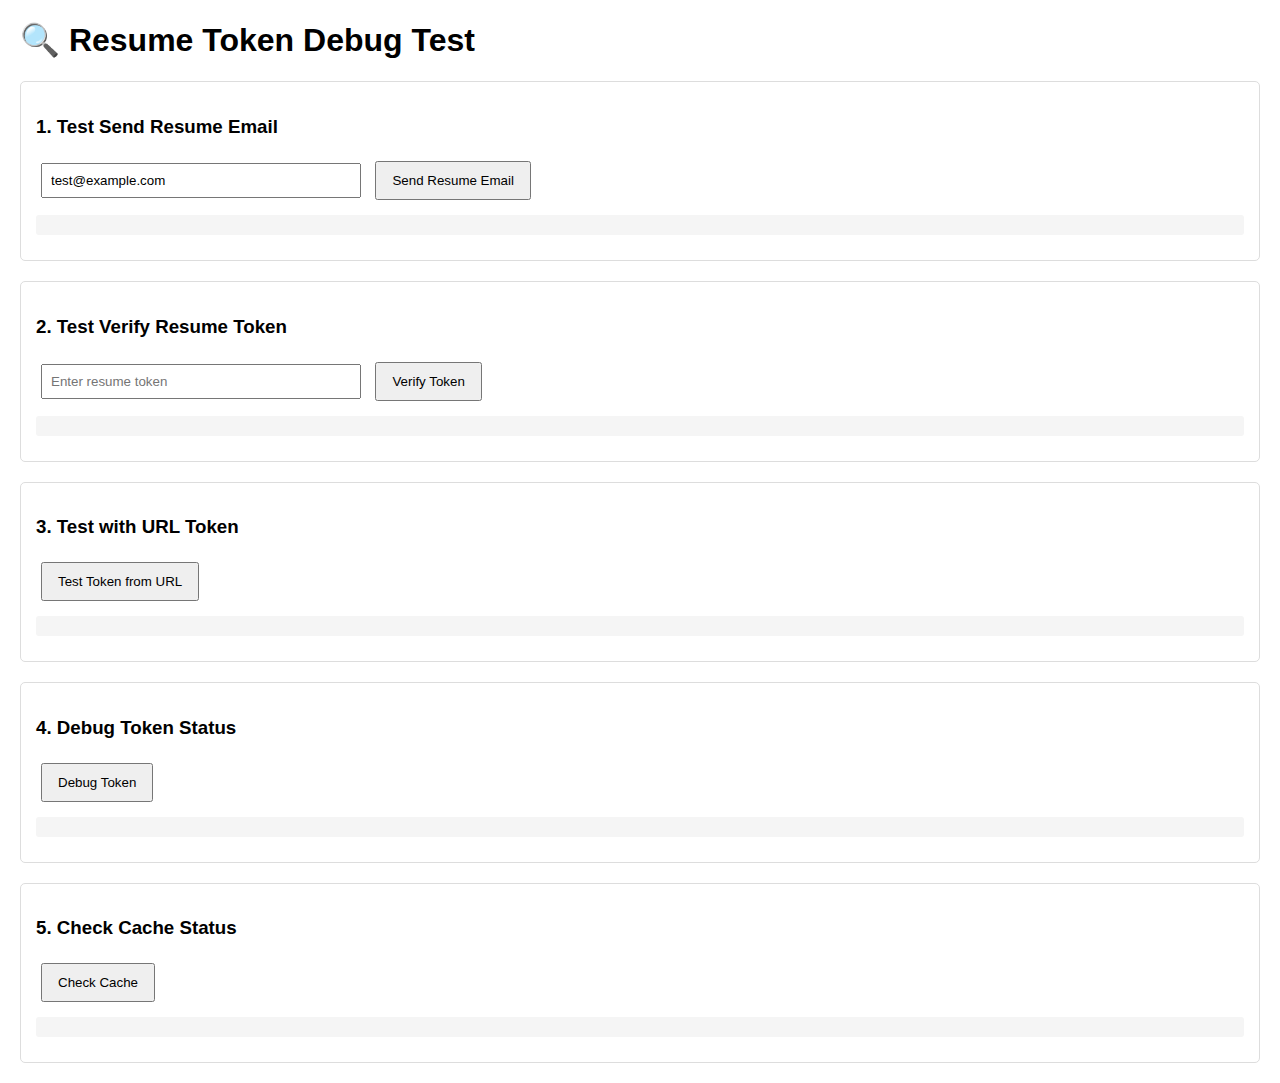
<file: climoro_onboarding/www/apply/test_token_debug.html>
<!DOCTYPE html>
<html lang="en">
<head>
    <meta charset="UTF-8">
    <meta name="viewport" content="width=device-width, initial-scale=1.0">
    <title>Resume Token Debug Test</title>
    <style>
        body { font-family: Arial, sans-serif; margin: 20px; }
        .test-section { margin: 20px 0; padding: 15px; border: 1px solid #ddd; border-radius: 5px; }
        .result { margin: 10px 0; padding: 10px; background: #f5f5f5; border-radius: 3px; }
        .success { background: #d4edda; color: #155724; }
        .error { background: #f8d7da; color: #721c24; }
        button { padding: 10px 15px; margin: 5px; cursor: pointer; }
        input { padding: 8px; margin: 5px; width: 300px; }
    </style>
</head>
<body>
    <h1>🔍 Resume Token Debug Test</h1>
    
    <div class="test-section">
        <h3>1. Test Send Resume Email</h3>
        <input type="email" id="testEmail" placeholder="Enter email address" value="test@example.com">
        <button onclick="testSendResumeEmail()">Send Resume Email</button>
        <div id="sendResult" class="result"></div>
    </div>
    
    <div class="test-section">
        <h3>2. Test Verify Resume Token</h3>
        <input type="text" id="testToken" placeholder="Enter resume token">
        <button onclick="testVerifyToken()">Verify Token</button>
        <div id="verifyResult" class="result"></div>
    </div>
    
    <div class="test-section">
        <h3>3. Test with URL Token</h3>
        <button onclick="testUrlToken()">Test Token from URL</button>
        <div id="urlResult" class="result"></div>
    </div>
    
    <div class="test-section">
        <h3>4. Debug Token Status</h3>
        <button onclick="debugToken()">Debug Token</button>
        <div id="debugResult" class="result"></div>
    </div>
    
    <div class="test-section">
        <h3>5. Check Cache Status</h3>
        <button onclick="checkCacheStatus()">Check Cache</button>
        <div id="cacheResult" class="result"></div>
    </div>

    <script>
        function testSendResumeEmail() {
            const email = document.getElementById('testEmail').value;
            const resultDiv = document.getElementById('sendResult');
            
            resultDiv.innerHTML = 'Sending resume email...';
            resultDiv.className = 'result';
            
            frappe.call({
                method: 'climoro_onboarding.www.apply.api.send_resume_email',
                args: { email: email },
                callback: function(response) {
                    console.log('Send resume email response:', response);
                    if (response.message && response.message.success) {
                        resultDiv.innerHTML = `
                            <strong>✅ Success!</strong><br>
                            Message: ${response.message.message}<br>
                            Token: ${response.message.token || 'No token returned'}
                        `;
                        resultDiv.className = 'result success';
                        
                        // Auto-fill the token field for testing
                        if (response.message.token) {
                            document.getElementById('testToken').value = response.message.token;
                        }
                    } else {
                        resultDiv.innerHTML = `
                            <strong>❌ Failed!</strong><br>
                            Message: ${response.message ? response.message.message : 'Unknown error'}
                        `;
                        resultDiv.className = 'result error';
                    }
                },
                error: function(xhr, status, error) {
                    console.error('Send resume email error:', error);
                    resultDiv.innerHTML = `
                        <strong>❌ Error!</strong><br>
                        Status: ${status}<br>
                        Error: ${error}
                    `;
                    resultDiv.className = 'result error';
                }
            });
        }
        
        function testVerifyToken() {
            const token = document.getElementById('testToken').value;
            const resultDiv = document.getElementById('verifyResult');
            
            if (!token) {
                resultDiv.innerHTML = '<strong>❌ Please enter a token first!</strong>';
                resultDiv.className = 'result error';
                return;
            }
            
            resultDiv.innerHTML = 'Verifying token...';
            resultDiv.className = 'result';
            
            frappe.call({
                method: 'climoro_onboarding.www.apply.api.verify_resume_token',
                args: { token: token },
                callback: function(response) {
                    console.log('Verify token response:', response);
                    if (response.message && response.message.success) {
                        resultDiv.innerHTML = `
                            <strong>✅ Token Valid!</strong><br>
                            Message: ${response.message.message}<br>
                            Current Step: ${response.message.current_step}<br>
                            Email: ${response.message.session_data ? response.message.session_data.email : 'N/A'}<br>
                            Company: ${response.message.session_data && response.message.session_data.company_name ? response.message.session_data.company_name : 'N/A'}
                        `;
                        resultDiv.className = 'result success';
                    } else {
                        resultDiv.innerHTML = `
                            <strong>❌ Token Invalid!</strong><br>
                            Message: ${response.message ? response.message.message : 'Unknown error'}
                        `;
                        resultDiv.className = 'result error';
                    }
                },
                error: function(xhr, status, error) {
                    console.error('Verify token error:', error);
                    resultDiv.innerHTML = `
                        <strong>❌ Error!</strong><br>
                        Status: ${status}<br>
                        Error: ${error}
                    `;
                    resultDiv.className = 'result error';
                }
            });
        }
        
        function testUrlToken() {
            const urlParams = new URLSearchParams(window.location.search);
            const resumeToken = urlParams.get('resume');
            const resultDiv = document.getElementById('urlResult');
            
            if (!resumeToken) {
                resultDiv.innerHTML = '<strong>❌ No resume token found in URL!</strong>';
                resultDiv.className = 'result error';
                return;
            }
            
            resultDiv.innerHTML = `Testing token from URL: ${resumeToken}`;
            resultDiv.className = 'result';
            
            // Auto-fill the token field
            document.getElementById('testToken').value = resumeToken;
            
            // Test the token
            testVerifyToken();
        }
        
        function debugToken() {
            const token = document.getElementById('testToken').value;
            const resultDiv = document.getElementById('debugResult');
            
            if (!token) {
                resultDiv.innerHTML = '<strong>❌ Please enter a token first!</strong>';
                resultDiv.className = 'result error';
                return;
            }
            
            resultDiv.innerHTML = 'Debugging token...';
            resultDiv.className = 'result';
            
            frappe.call({
                method: 'climoro_onboarding.www.apply.api.debug_resume_token',
                args: { token: token },
                callback: function(response) {
                    console.log('Debug token response:', response);
                    if (response.message && response.message.success) {
                        const debug = response.message.debug_info;
                        resultDiv.innerHTML = `
                            <strong>🔍 Debug Information</strong><br>
                            Token: ${debug.token}<br>
                            Session Key: ${debug.session_key}<br>
                            Cache Exists: ${debug.cache_exists ? '✅ Yes' : '❌ No'}<br>
                            Email: ${debug.email || 'N/A'}<br>
                            Current Step: ${debug.current_step || 'N/A'}<br>
                            Expires At: ${debug.expires_at || 'N/A'}<br>
                            Application Count: ${debug.application_count || 0}<br>
                            ${debug.cache_data ? `<br><strong>Cache Data:</strong><br><pre>${JSON.stringify(debug.cache_data, null, 2)}</pre>` : ''}
                        `;
                        resultDiv.className = 'result success';
                    } else {
                        resultDiv.innerHTML = `
                            <strong>❌ Debug Failed!</strong><br>
                            Message: ${response.message ? response.message.message : 'Unknown error'}
                        `;
                        resultDiv.className = 'result error';
                    }
                },
                error: function(xhr, status, error) {
                    console.error('Debug token error:', error);
                    resultDiv.innerHTML = `
                        <strong>❌ Error!</strong><br>
                        Status: ${status}<br>
                        Error: ${error}
                    `;
                    resultDiv.className = 'result error';
                }
            });
        }
        
        function checkCacheStatus() {
            const resultDiv = document.getElementById('cacheResult');
            resultDiv.innerHTML = 'Checking cache status...';
            resultDiv.className = 'result';
            
            // This is a simple test - in a real scenario, you'd need a backend API
            resultDiv.innerHTML = `
                <strong>ℹ️ Cache Status</strong><br>
                Note: Cache status can only be checked from the backend.<br>
                Try testing with a token to see if it's working.
            `;
            resultDiv.className = 'result';
        }
        
        // Auto-test URL token on page load
        window.onload = function() {
            const urlParams = new URLSearchParams(window.location.search);
            const resumeToken = urlParams.get('resume');
            if (resumeToken) {
                console.log('Auto-testing URL token:', resumeToken);
                document.getElementById('testToken').value = resumeToken;
                setTimeout(() => testUrlToken(), 1000);
            }
        };
    </script>
</body>
</html>
</file>
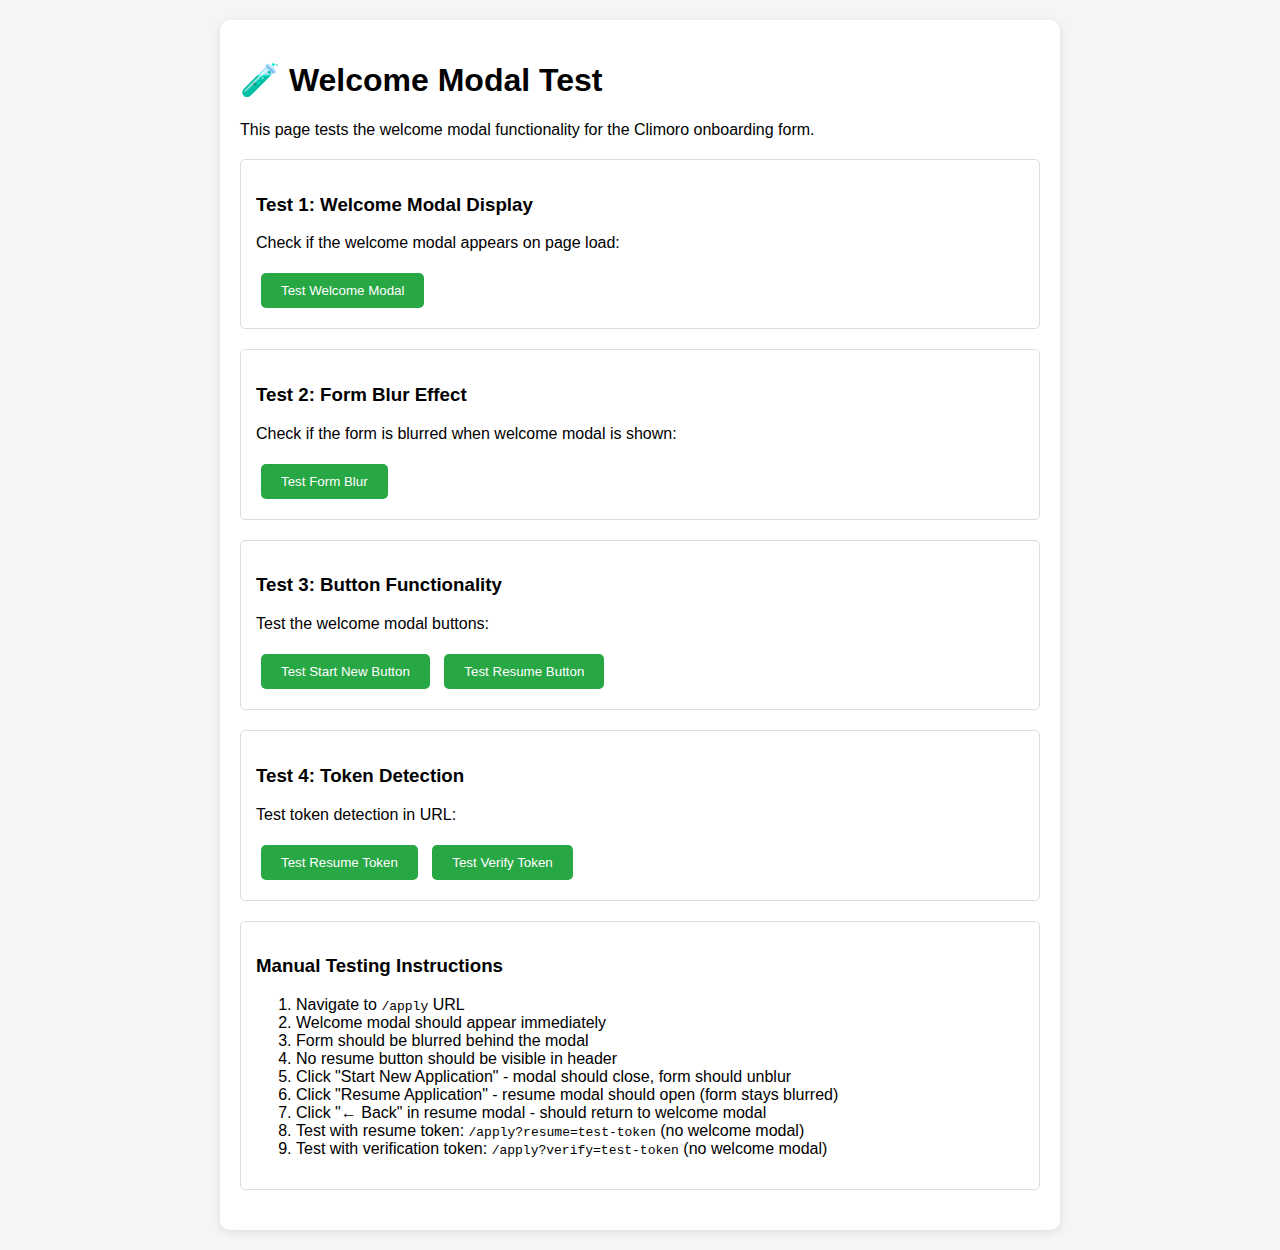
<file: climoro_onboarding/www/apply/test_welcome_modal.html>
<!DOCTYPE html>
<html lang="en">
<head>
    <meta charset="UTF-8">
    <meta name="viewport" content="width=device-width, initial-scale=1.0">
    <title>Welcome Modal Test</title>
    <style>
        body {
            font-family: Arial, sans-serif;
            margin: 0;
            padding: 20px;
            background: #f5f5f5;
        }
        
        .test-container {
            max-width: 800px;
            margin: 0 auto;
            background: white;
            padding: 20px;
            border-radius: 10px;
            box-shadow: 0 2px 10px rgba(0,0,0,0.1);
        }
        
        .test-section {
            margin: 20px 0;
            padding: 15px;
            border: 1px solid #ddd;
            border-radius: 5px;
        }
        
        .test-btn {
            background: #28a745;
            color: white;
            border: none;
            padding: 10px 20px;
            border-radius: 5px;
            cursor: pointer;
            margin: 5px;
        }
        
        .test-btn:hover {
            background: #218838;
        }
        
        .status {
            padding: 10px;
            margin: 10px 0;
            border-radius: 5px;
        }
        
        .status.success {
            background: #d4edda;
            color: #155724;
            border: 1px solid #c3e6cb;
        }
        
        .status.error {
            background: #f8d7da;
            color: #721c24;
            border: 1px solid #f5c6cb;
        }
    </style>
</head>
<body>
    <div class="test-container">
        <h1>🧪 Welcome Modal Test</h1>
        <p>This page tests the welcome modal functionality for the Climoro onboarding form.</p>
        
        <div class="test-section">
            <h3>Test 1: Welcome Modal Display</h3>
            <p>Check if the welcome modal appears on page load:</p>
            <button class="test-btn" onclick="testWelcomeModal()">Test Welcome Modal</button>
            <div id="test1-result"></div>
        </div>
        
        <div class="test-section">
            <h3>Test 2: Form Blur Effect</h3>
            <p>Check if the form is blurred when welcome modal is shown:</p>
            <button class="test-btn" onclick="testFormBlur()">Test Form Blur</button>
            <div id="test2-result"></div>
        </div>
        
        <div class="test-section">
            <h3>Test 3: Button Functionality</h3>
            <p>Test the welcome modal buttons:</p>
            <button class="test-btn" onclick="testStartNewButton()">Test Start New Button</button>
            <button class="test-btn" onclick="testResumeButton()">Test Resume Button</button>
            <div id="test3-result"></div>
        </div>
        
        <div class="test-section">
            <h3>Test 4: Token Detection</h3>
            <p>Test token detection in URL:</p>
            <button class="test-btn" onclick="testResumeToken()">Test Resume Token</button>
            <button class="test-btn" onclick="testVerifyToken()">Test Verify Token</button>
            <div id="test4-result"></div>
        </div>
        
        <div class="test-section">
            <h3>Manual Testing Instructions</h3>
            <ol>
                <li>Navigate to <code>/apply</code> URL</li>
                <li>Welcome modal should appear immediately</li>
                <li>Form should be blurred behind the modal</li>
                <li>No resume button should be visible in header</li>
                <li>Click "Start New Application" - modal should close, form should unblur</li>
                <li>Click "Resume Application" - resume modal should open (form stays blurred)</li>
                <li>Click "← Back" in resume modal - should return to welcome modal</li>
                <li>Test with resume token: <code>/apply?resume=test-token</code> (no welcome modal)</li>
                <li>Test with verification token: <code>/apply?verify=test-token</code> (no welcome modal)</li>
            </ol>
        </div>
    </div>

    <script>
        function showResult(elementId, message, isSuccess = true) {
            const element = document.getElementById(elementId);
            element.innerHTML = `<div class="status ${isSuccess ? 'success' : 'error'}">${message}</div>`;
        }
        
        function testWelcomeModal() {
            // Simulate checking if welcome modal exists and is visible
            const welcomeModal = document.querySelector('#welcome-modal');
            if (welcomeModal) {
                showResult('test1-result', '✅ Welcome modal element found in DOM');
            } else {
                showResult('test1-result', '❌ Welcome modal element not found', false);
            }
        }
        
        function testFormBlur() {
            // Simulate checking form blur functionality
            const formContainer = document.querySelector('#form-container');
            if (formContainer) {
                showResult('test2-result', '✅ Form container element found - blur functionality should work');
            } else {
                showResult('test2-result', '❌ Form container element not found', false);
            }
        }
        
        function testStartNewButton() {
            // Simulate start new button functionality
            showResult('test3-result', '✅ Start New button should close modal and unblur form');
        }
        
        function testResumeButton() {
            // Simulate resume button functionality
            showResult('test3-result', '✅ Resume button should open resume modal');
        }
        
        function testResumeToken() {
            // Test resume token detection
            const urlParams = new URLSearchParams(window.location.search);
            const resumeToken = urlParams.get('resume');
            
            if (resumeToken) {
                showResult('test4-result', `✅ Resume token detected: ${resumeToken}`);
            } else {
                showResult('test4-result', 'ℹ️ No resume token in current URL (this is normal)');
            }
        }
        
        function testVerifyToken() {
            // Test verification token detection
            const urlParams = new URLSearchParams(window.location.search);
            const verifyToken = urlParams.get('verify');
            
            if (verifyToken) {
                showResult('test4-result', `✅ Verification token detected: ${verifyToken}`);
            } else {
                showResult('test4-result', 'ℹ️ No verification token in current URL (this is normal)');
            }
        }
        
        // Auto-run tests on page load
        window.addEventListener('load', function() {
            setTimeout(() => {
                testWelcomeModal();
                testFormBlur();
                testResumeToken();
            }, 1000);
        });
    </script>
</body>
</html>
</file>
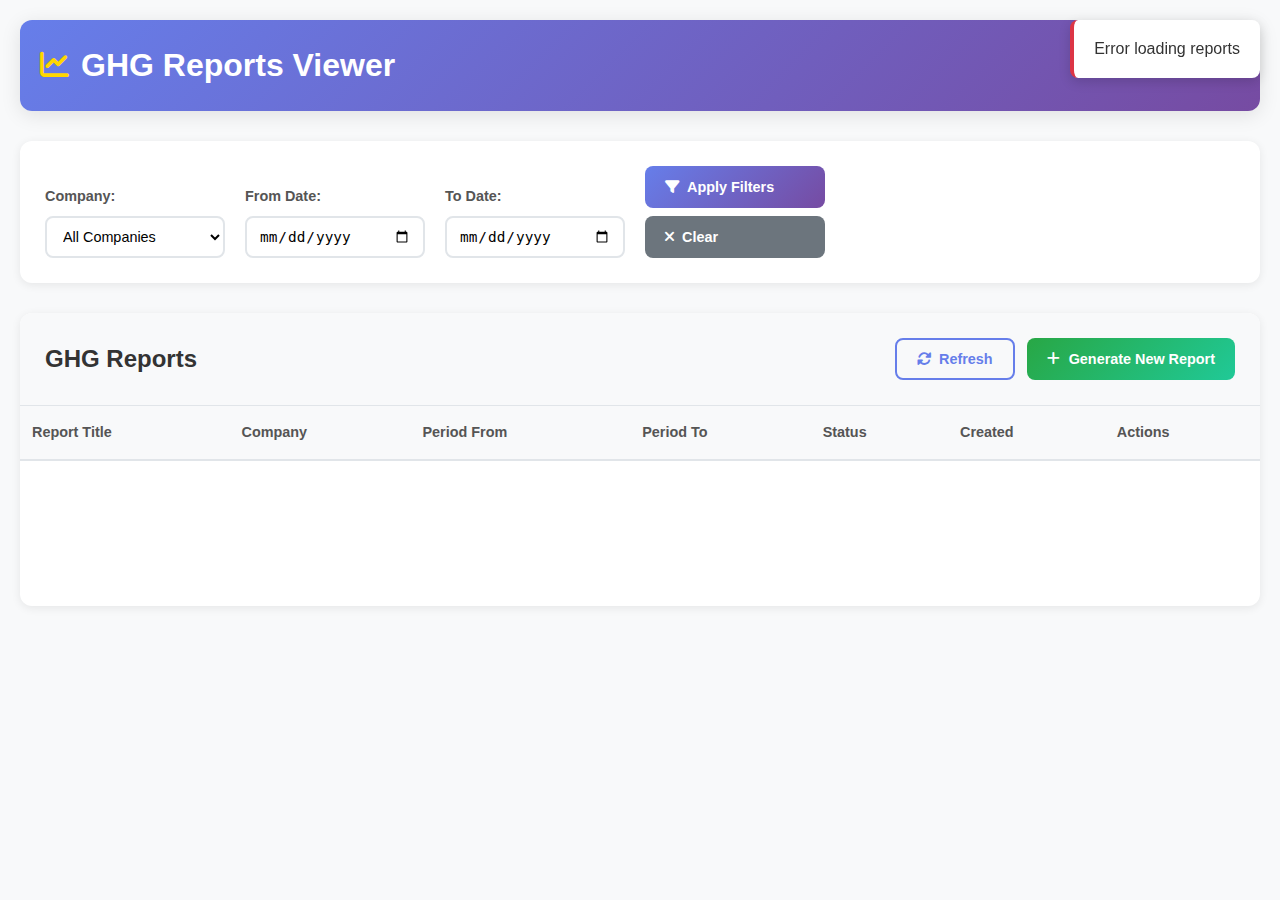
<file: climoro_onboarding/climoro_onboarding/www/ghg_reports_viewer/ghg_reports_viewer.html>
<!DOCTYPE html>
<html lang="en">
<head>
    <meta charset="UTF-8">
    <meta name="viewport" content="width=device-width, initial-scale=1.0">
    <title>GHG Reports Viewer</title>
    <link rel="stylesheet" href="ghg_reports_viewer.css">
    <link href="https://cdnjs.cloudflare.com/ajax/libs/font-awesome/6.0.0/css/all.min.css" rel="stylesheet">
</head>
<body>
    <div class="container">
        <!-- Header -->
        <header class="header">
            <div class="header-content">
                <h1><i class="fas fa-chart-line"></i> GHG Reports Viewer</h1>
                <div class="user-info">
                    <span id="user-name"></span>
                    <span id="user-company"></span>
                </div>
            </div>
        </header>

        <!-- Filters Section -->
        <div class="filters-section">
            <div class="filter-group">
                <label for="company-filter">Company:</label>
                <select id="company-filter" class="filter-select">
                    <option value="">All Companies</option>
                </select>
            </div>
            <div class="filter-group">
                <label for="date-from">From Date:</label>
                <input type="date" id="date-from" class="filter-input">
            </div>
            <div class="filter-group">
                <label for="date-to">To Date:</label>
                <input type="date" id="date-to" class="filter-input">
            </div>
            <div class="filter-group">
                <button id="apply-filters" class="btn btn-primary">
                    <i class="fas fa-filter"></i> Apply Filters
                </button>
                <button id="clear-filters" class="btn btn-secondary">
                    <i class="fas fa-times"></i> Clear
                </button>
            </div>
        </div>

        <!-- Reports Table -->
        <div class="reports-section">
            <div class="section-header">
                <h2>GHG Reports</h2>
                <div class="section-actions">
                    <button id="refresh-reports" class="btn btn-outline">
                        <i class="fas fa-sync-alt"></i> Refresh
                    </button>
                    <button id="generate-new-report" class="btn btn-success">
                        <i class="fas fa-plus"></i> Generate New Report
                    </button>
                </div>
            </div>
            
            <div class="table-container">
                <table id="reports-table" class="reports-table">
                    <thead>
                        <tr>
                            <th>Report Title</th>
                            <th>Company</th>
                            <th>Period From</th>
                            <th>Period To</th>
                            <th>Status</th>
                            <th>Created</th>
                            <th>Actions</th>
                        </tr>
                    </thead>
                    <tbody id="reports-tbody">
                        <!-- Reports will be populated here -->
                    </tbody>
                </table>
                <div id="loading" class="loading hidden">
                    <div class="spinner"></div>
                    <span>Loading reports...</span>
                </div>
                <div id="no-reports" class="no-reports hidden">
                    <i class="fas fa-inbox"></i>
                    <p>No reports found matching your criteria</p>
                </div>
            </div>
        </div>
    </div>

    <!-- Generate Report Modal -->
    <div id="generate-modal" class="modal hidden">
        <div class="modal-content">
            <div class="modal-header">
                <h3><i class="fas fa-file-pdf"></i> Generate New GHG Report</h3>
                <button class="modal-close" id="close-modal">&times;</button>
            </div>
            <div class="modal-body">
                <form id="generate-form">
                    <div class="form-group">
                        <label for="modal-company">Company *</label>
                        <select id="modal-company" class="form-input" required>
                            <option value="">Select Company</option>
                        </select>
                    </div>
                    <div class="form-group">
                        <label for="modal-period-from">Period From *</label>
                        <input type="date" id="modal-period-from" class="form-input" required>
                    </div>
                    <div class="form-group">
                        <label for="modal-period-to">Period To *</label>
                        <input type="date" id="modal-period-to" class="form-input" required>
                    </div>
                    <div class="form-group">
                        <label for="modal-report-title">Report Title *</label>
                        <input type="text" id="modal-report-title" class="form-input" placeholder="Enter report title" required>
                    </div>
                </form>
            </div>
            <div class="modal-footer">
                <button type="button" class="btn btn-secondary" id="cancel-generate">Cancel</button>
                <button type="submit" class="btn btn-success" id="submit-generate">
                    <i class="fas fa-file-pdf"></i> Generate PDF
                </button>
            </div>
        </div>
    </div>

    <!-- Loading Overlay -->
    <div id="loading-overlay" class="loading-overlay hidden">
        <div class="loading-content">
            <div class="spinner large"></div>
            <h3>Generating PDF Report...</h3>
            <p>This may take a few moments. Please wait.</p>
        </div>
    </div>

    <!-- Success/Error Messages -->
    <div id="message-container" class="message-container"></div>

    <script src="ghg_reports_viewer.js"></script>
</body>
</html>
</file>
<file: climoro_onboarding/climoro_onboarding/www/ghg_reports_viewer/ghg_reports_viewer.css>
/* Reset and Base Styles */
* {
    margin: 0;
    padding: 0;
    box-sizing: border-box;
}

body {
    font-family: -apple-system, BlinkMacSystemFont, 'Segoe UI', Roboto, Oxygen, Ubuntu, Cantarell, sans-serif;
    background-color: #f8f9fa;
    color: #333;
    line-height: 1.6;
}

.container {
    max-width: 1400px;
    margin: 0 auto;
    padding: 20px;
}

/* Header Styles */
.header {
    background: linear-gradient(135deg, #667eea 0%, #764ba2 100%);
    color: white;
    padding: 20px 0;
    margin-bottom: 30px;
    border-radius: 12px;
    box-shadow: 0 4px 20px rgba(0, 0, 0, 0.1);
}

.header-content {
    display: flex;
    justify-content: space-between;
    align-items: center;
    padding: 0 20px;
}

.header h1 {
    font-size: 2rem;
    font-weight: 600;
    display: flex;
    align-items: center;
    gap: 12px;
}

.header h1 i {
    font-size: 1.8rem;
    color: #ffd700;
}

.user-info {
    display: flex;
    flex-direction: column;
    align-items: flex-end;
    gap: 4px;
    font-size: 0.9rem;
    opacity: 0.9;
}

/* Filter Section */
.filters-section {
    background: white;
    padding: 25px;
    border-radius: 12px;
    box-shadow: 0 2px 10px rgba(0, 0, 0, 0.08);
    margin-bottom: 30px;
    display: flex;
    flex-wrap: wrap;
    gap: 20px;
    align-items: end;
}

.filter-group {
    display: flex;
    flex-direction: column;
    gap: 8px;
    min-width: 180px;
}

.filter-group label {
    font-weight: 600;
    color: #555;
    font-size: 0.9rem;
}

.filter-select,
.filter-input {
    padding: 10px 12px;
    border: 2px solid #e1e5e9;
    border-radius: 8px;
    font-size: 0.9rem;
    transition: all 0.3s ease;
    background: white;
}

.filter-select:focus,
.filter-input:focus {
    outline: none;
    border-color: #667eea;
    box-shadow: 0 0 0 3px rgba(102, 126, 234, 0.1);
}

/* Button Styles */
.btn {
    padding: 10px 20px;
    border: none;
    border-radius: 8px;
    font-size: 0.9rem;
    font-weight: 600;
    cursor: pointer;
    transition: all 0.3s ease;
    display: inline-flex;
    align-items: center;
    gap: 8px;
    text-decoration: none;
    min-height: 42px;
}

.btn:hover {
    transform: translateY(-2px);
    box-shadow: 0 4px 12px rgba(0, 0, 0, 0.15);
}

.btn-primary {
    background: linear-gradient(135deg, #667eea 0%, #764ba2 100%);
    color: white;
}

.btn-primary:hover {
    background: linear-gradient(135deg, #5a6fd8 0%, #6a4190 100%);
}

.btn-secondary {
    background: #6c757d;
    color: white;
}

.btn-secondary:hover {
    background: #5a6268;
}

.btn-success {
    background: linear-gradient(135deg, #28a745 0%, #20c997 100%);
    color: white;
}

.btn-success:hover {
    background: linear-gradient(135deg, #218838 0%, #1ea085 100%);
}

.btn-outline {
    background: transparent;
    color: #667eea;
    border: 2px solid #667eea;
}

.btn-outline:hover {
    background: #667eea;
    color: white;
}

.btn-danger {
    background: #dc3545;
    color: white;
}

.btn-danger:hover {
    background: #c82333;
}

.btn-sm {
    padding: 6px 12px;
    font-size: 0.8rem;
    min-height: 32px;
}

/* Reports Section */
.reports-section {
    background: white;
    border-radius: 12px;
    box-shadow: 0 2px 10px rgba(0, 0, 0, 0.08);
    overflow: hidden;
}

.section-header {
    padding: 25px;
    border-bottom: 1px solid #e1e5e9;
    display: flex;
    justify-content: space-between;
    align-items: center;
    background: #f8f9fa;
}

.section-header h2 {
    color: #333;
    font-size: 1.5rem;
    font-weight: 600;
}

.section-actions {
    display: flex;
    gap: 12px;
}

/* Table Styles */
.table-container {
    position: relative;
    min-height: 200px;
}

.reports-table {
    width: 100%;
    border-collapse: collapse;
    font-size: 0.9rem;
}

.reports-table th {
    background: #f8f9fa;
    padding: 15px 12px;
    text-align: left;
    font-weight: 600;
    color: #555;
    border-bottom: 2px solid #e1e5e9;
    position: sticky;
    top: 0;
    z-index: 10;
}

.reports-table td {
    padding: 12px;
    border-bottom: 1px solid #e1e5e9;
    vertical-align: middle;
}

.reports-table tbody tr:hover {
    background-color: #f8f9fa;
    transition: background-color 0.2s ease;
}

.reports-table tbody tr:last-child td {
    border-bottom: none;
}

/* Status Badge */
.status-badge {
    padding: 4px 8px;
    border-radius: 12px;
    font-size: 0.75rem;
    font-weight: 600;
    text-transform: uppercase;
    letter-spacing: 0.5px;
}

.status-draft {
    background: #fff3cd;
    color: #856404;
}

.status-submitted {
    background: #d1ecf1;
    color: #0c5460;
}

.status-approved {
    background: #d4edda;
    color: #155724;
}

/* Loading States */
.loading {
    display: flex;
    flex-direction: column;
    align-items: center;
    justify-content: center;
    padding: 60px 20px;
    color: #666;
    gap: 16px;
}

.loading.hidden {
    display: none;
}

.spinner {
    width: 32px;
    height: 32px;
    border: 3px solid #e1e5e9;
    border-top: 3px solid #667eea;
    border-radius: 50%;
    animation: spin 1s linear infinite;
}

.spinner.large {
    width: 48px;
    height: 48px;
    border-width: 4px;
}

@keyframes spin {
    0% { transform: rotate(0deg); }
    100% { transform: rotate(360deg); }
}

.no-reports {
    display: flex;
    flex-direction: column;
    align-items: center;
    justify-content: center;
    padding: 80px 20px;
    color: #666;
    gap: 16px;
    text-align: center;
}

.no-reports.hidden {
    display: none;
}

.no-reports i {
    font-size: 3rem;
    color: #ccc;
}

/* Modal Styles */
.modal {
    position: fixed;
    top: 0;
    left: 0;
    width: 100%;
    height: 100%;
    background: rgba(0, 0, 0, 0.5);
    display: flex;
    align-items: center;
    justify-content: center;
    z-index: 1000;
    opacity: 0;
    visibility: hidden;
    transition: all 0.3s ease;
}

.modal.show {
    opacity: 1;
    visibility: visible;
}

.modal.hidden {
    display: none;
}

.modal-content {
    background: white;
    border-radius: 12px;
    width: 90%;
    max-width: 500px;
    max-height: 90vh;
    overflow-y: auto;
    box-shadow: 0 10px 30px rgba(0, 0, 0, 0.3);
    transform: scale(0.9);
    transition: transform 0.3s ease;
}

.modal.show .modal-content {
    transform: scale(1);
}

.modal-header {
    padding: 20px 25px;
    border-bottom: 1px solid #e1e5e9;
    display: flex;
    justify-content: space-between;
    align-items: center;
    background: #f8f9fa;
}

.modal-header h3 {
    color: #333;
    font-size: 1.3rem;
    font-weight: 600;
    display: flex;
    align-items: center;
    gap: 10px;
}

.modal-close {
    background: none;
    border: none;
    font-size: 1.5rem;
    cursor: pointer;
    color: #666;
    padding: 0;
    width: 30px;
    height: 30px;
    display: flex;
    align-items: center;
    justify-content: center;
    border-radius: 50%;
    transition: all 0.2s ease;
}

.modal-close:hover {
    background: #e1e5e9;
    color: #333;
}

.modal-body {
    padding: 25px;
}

.modal-footer {
    padding: 20px 25px;
    border-top: 1px solid #e1e5e9;
    display: flex;
    justify-content: flex-end;
    gap: 12px;
    background: #f8f9fa;
}

/* Form Styles */
.form-group {
    margin-bottom: 20px;
}

.form-group label {
    display: block;
    margin-bottom: 8px;
    font-weight: 600;
    color: #555;
}

.form-input {
    width: 100%;
    padding: 12px;
    border: 2px solid #e1e5e9;
    border-radius: 8px;
    font-size: 0.9rem;
    transition: all 0.3s ease;
}

.form-input:focus {
    outline: none;
    border-color: #667eea;
    box-shadow: 0 0 0 3px rgba(102, 126, 234, 0.1);
}

/* Loading Overlay */
.loading-overlay {
    position: fixed;
    top: 0;
    left: 0;
    width: 100%;
    height: 100%;
    background: rgba(0, 0, 0, 0.8);
    display: flex;
    align-items: center;
    justify-content: center;
    z-index: 2000;
    opacity: 0;
    visibility: hidden;
    transition: all 0.3s ease;
}

.loading-overlay.show {
    opacity: 1;
    visibility: visible;
}

.loading-overlay.hidden {
    display: none;
}

.loading-content {
    background: white;
    padding: 40px;
    border-radius: 12px;
    text-align: center;
    max-width: 400px;
    box-shadow: 0 10px 30px rgba(0, 0, 0, 0.3);
}

.loading-content h3 {
    margin-bottom: 16px;
    color: #333;
}

.loading-content p {
    color: #666;
    margin-bottom: 20px;
}

/* Message Container */
.message-container {
    position: fixed;
    top: 20px;
    right: 20px;
    z-index: 3000;
    max-width: 400px;
}

.message {
    background: white;
    border-radius: 8px;
    padding: 16px 20px;
    margin-bottom: 12px;
    box-shadow: 0 4px 12px rgba(0, 0, 0, 0.15);
    border-left: 4px solid;
    animation: slideIn 0.3s ease;
}

.message.success {
    border-left-color: #28a745;
}

.message.error {
    border-left-color: #dc3545;
}

.message.info {
    border-left-color: #17a2b8;
}

@keyframes slideIn {
    from {
        transform: translateX(100%);
        opacity: 0;
    }
    to {
        transform: translateX(0);
        opacity: 1;
    }
}

/* Responsive Design */
@media (max-width: 768px) {
    .container {
        padding: 15px;
    }
    
    .header-content {
        flex-direction: column;
        gap: 15px;
        text-align: center;
    }
    
    .header h1 {
        font-size: 1.5rem;
    }
    
    .filters-section {
        flex-direction: column;
        gap: 15px;
    }
    
    .filter-group {
        min-width: 100%;
    }
    
    .section-header {
        flex-direction: column;
        gap: 15px;
        text-align: center;
    }
    
    .section-actions {
        justify-content: center;
    }
    
    .reports-table {
        font-size: 0.8rem;
    }
    
    .reports-table th,
    .reports-table td {
        padding: 8px 6px;
    }
    
    .btn {
        padding: 8px 16px;
        font-size: 0.8rem;
    }
}

@media (max-width: 480px) {
    .modal-content {
        width: 95%;
        margin: 10px;
    }
    
    .modal-header,
    .modal-body,
    .modal-footer {
        padding: 15px;
    }
}
</file>
